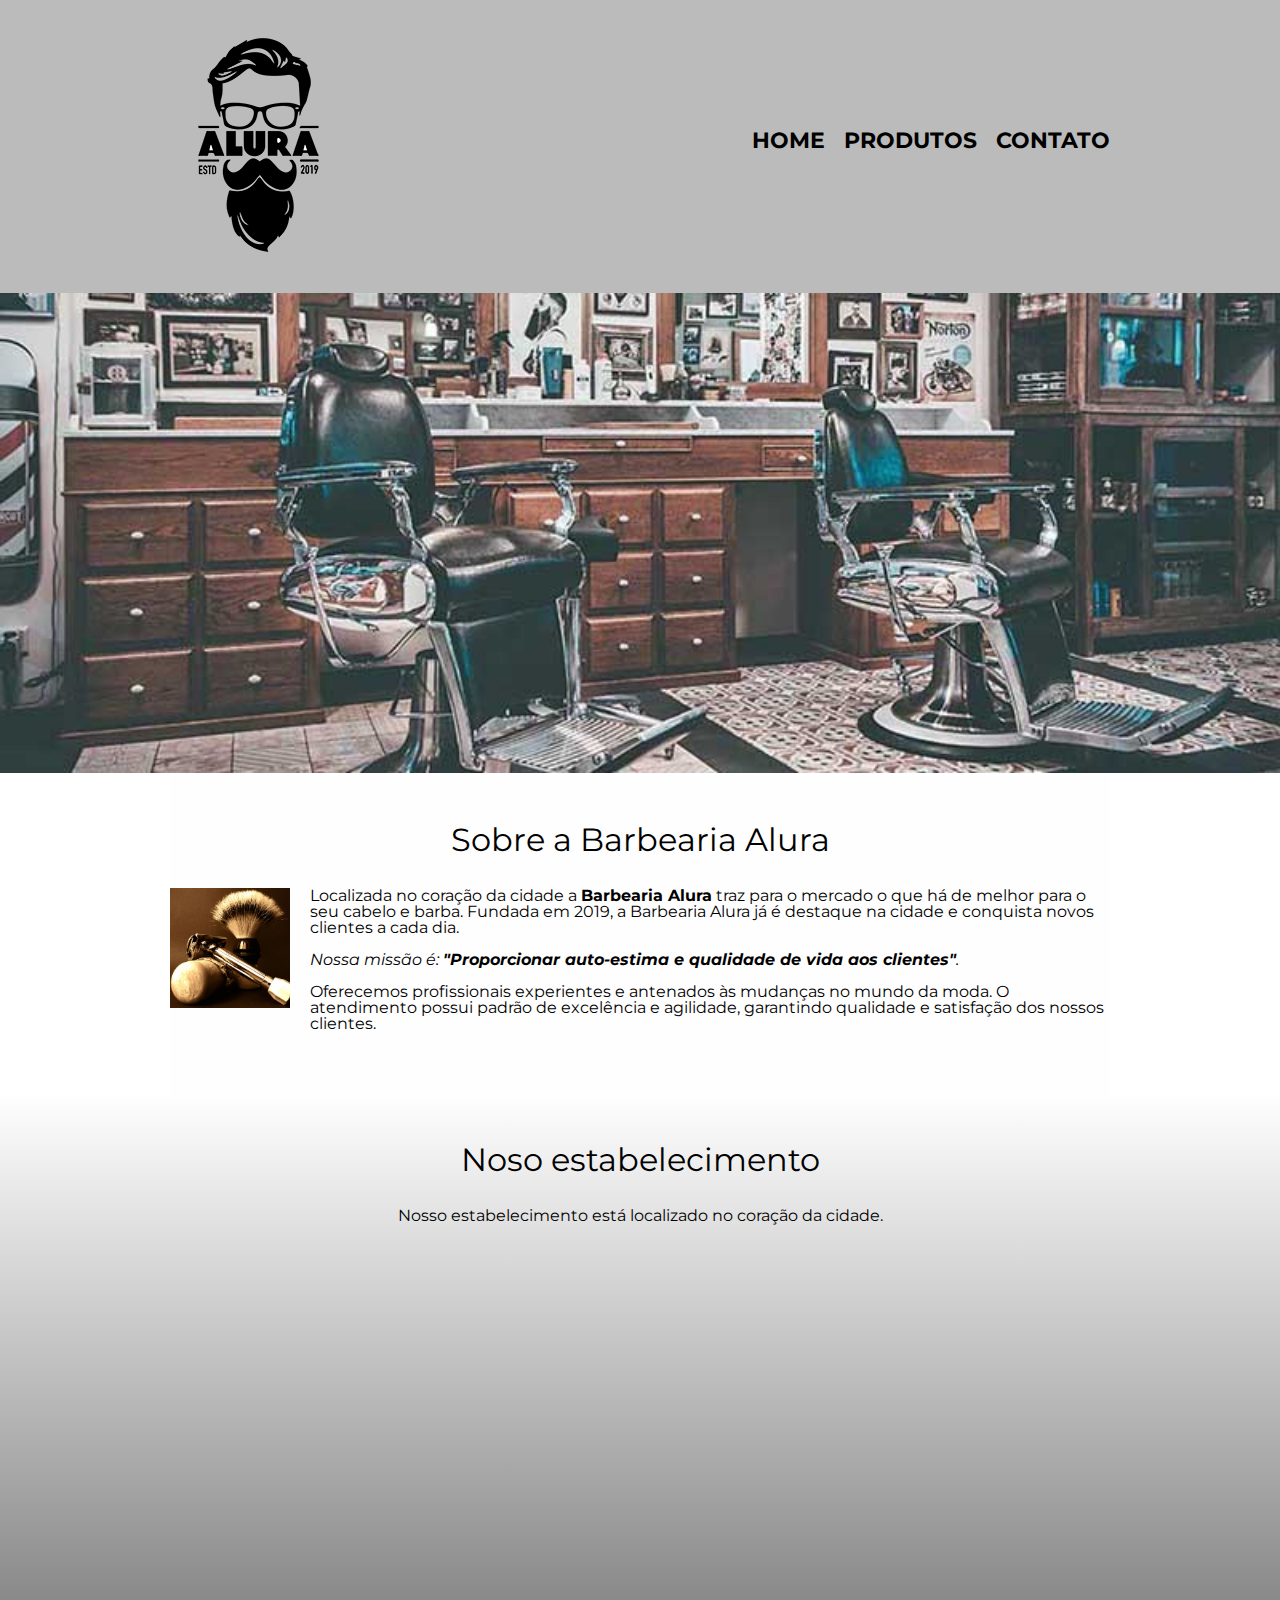
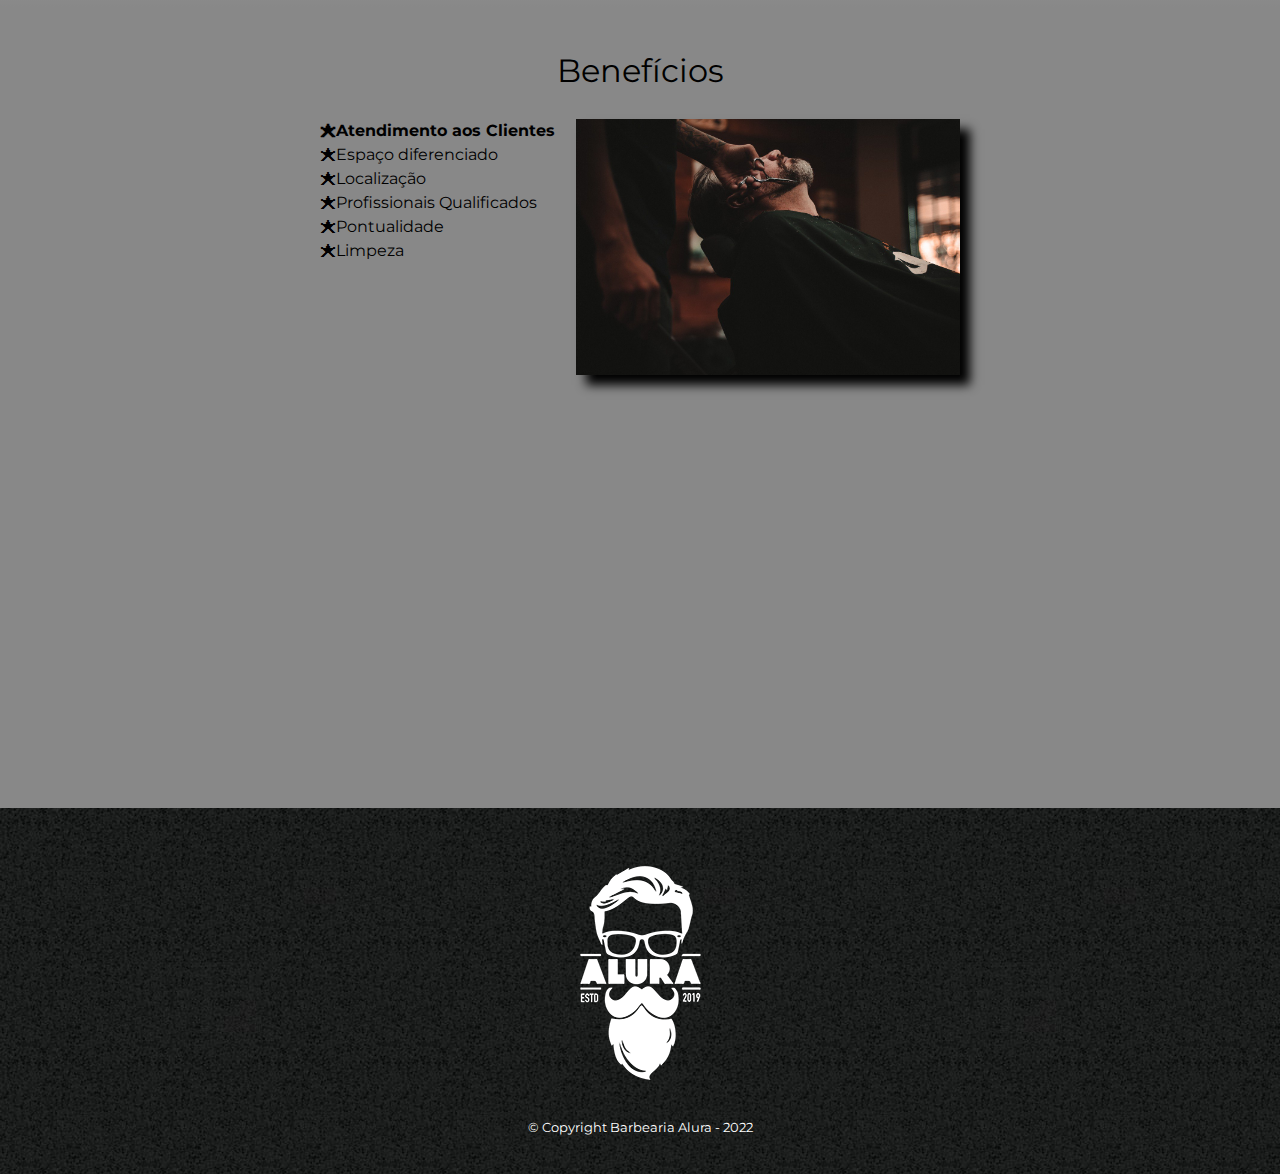
<file: index.html>
<!DOCTYPE html>
<html lang="pt-br">
    <head>
        <meta charset="UTF-8">
        <meta name="viewport" content="width=device-width">
        <title>Barbearia Alura</title>
        <link rel="stylesheet" href="reset.css">
        <link rel="stylesheet" href="style.css">
        <link href="https://fonts.googleapis.com/css?family=Montserrat&display=swap" rel="stylesheet">

    </head>
    <body>
        <header>
            <div class="caixa">
                <h1><img src="logo.png" alt="logo-principal"></h1>
    
                <nav>
                    <ul>
                        <li><a href="index.html">Home</a></li>
                        <li><a href="produtos.html">Produtos</a></li>
                        <li><a href="contato.html">Contato</a></li>
                    </ul>
                </nav>
            </div>
        </header>

        <img class="banner" src="banner.jpg" alt="banner">

        <main>
            <section class="principal">
                <h2 class="titulo-principal">Sobre a Barbearia Alura</h2>

                <img class="utensilios" src="utensilios.jpg" alt="utensilios de um barbeiro">

                <p>Localizada no coração da cidade a <strong>Barbearia Alura</strong> traz para o mercado o que há de melhor para o seu cabelo e barba. Fundada em 2019, a Barbearia Alura já é destaque na cidade e conquista novos clientes a cada dia.</p>

                <p id="missao"><em>Nossa missão é: <strong>"Proporcionar auto-estima e qualidade de vida aos clientes"</strong>.</em></p>

                <p>Oferecemos profissionais experientes e antenados às mudanças no mundo da moda. O atendimento possui padrão de excelência e agilidade, garantindo qualidade e satisfação dos nossos clientes.</p>
            </section>

            <section class="mapa">
                <h3 class="titulo-principal">Noso estabelecimento</h3>
                <p>Nosso estabelecimento está localizado no coração da cidade.</p>

                <div class="mapa-conteudo">
                    <iframe src="https://www.google.com/maps/embed?pb=!1m18!1m12!1m3!1d3656.448598130907!2d-46.634653385542414!3d-23.588239368469353!2m3!1f0!2f0!3f0!3m2!1i1024!2i768!4f13.1!3m3!1m2!1s0x94ce5a2b2ed7f3a1%3A0xab35da2f5ca62674!2sCaelum%20-%20Escola%20de%20Tecnologia!5e0!3m2!1spt-BR!2sbr!4v1580916426151!5m2!1spt-BR!2sbr" width="100%" height="300" frameborder="0" style="border:0;" 
                    allowfullscreen=""></iframe>
                </div>
            </section>

            <section class="beneficios">
                <h3 class="titulo-principal">Benefícios</h3>

                <div class="conteudo-beneficios">
                    <ul class="lista-beneficios">
                        <li class="itens">Atendimento aos Clientes</li>
                        <li class="itens">Espaço diferenciado</li>
                        <li class="itens">Localização</li>
                        <li class="itens">Profissionais Qualificados</li>
                        <li class="itens">Pontualidade</li>
                        <li class="itens">Limpeza</li>
                    </ul><img src="beneficios.jpg" alt="beneficios" class="imagem-beneficios">
                </div>

                <div class="video">
                    <iframe width="100%" height="315" src="https://www.youtube.com/embed/wcVVXUV0YUY" frameborder="0" allow="accelerometer; autoplay; encrypted-media; gyroscope; picture-in-picture" allowfullscreen></iframe>
                </div>
            </section>
        </main>
        <footer>
            <img src="logo-branco.png" alt="logo-rodapé">
            <p class="copyright">&copy; Copyright Barbearia Alura - 2022</p>
        </footer>
    </body>
    
</html>
</file>
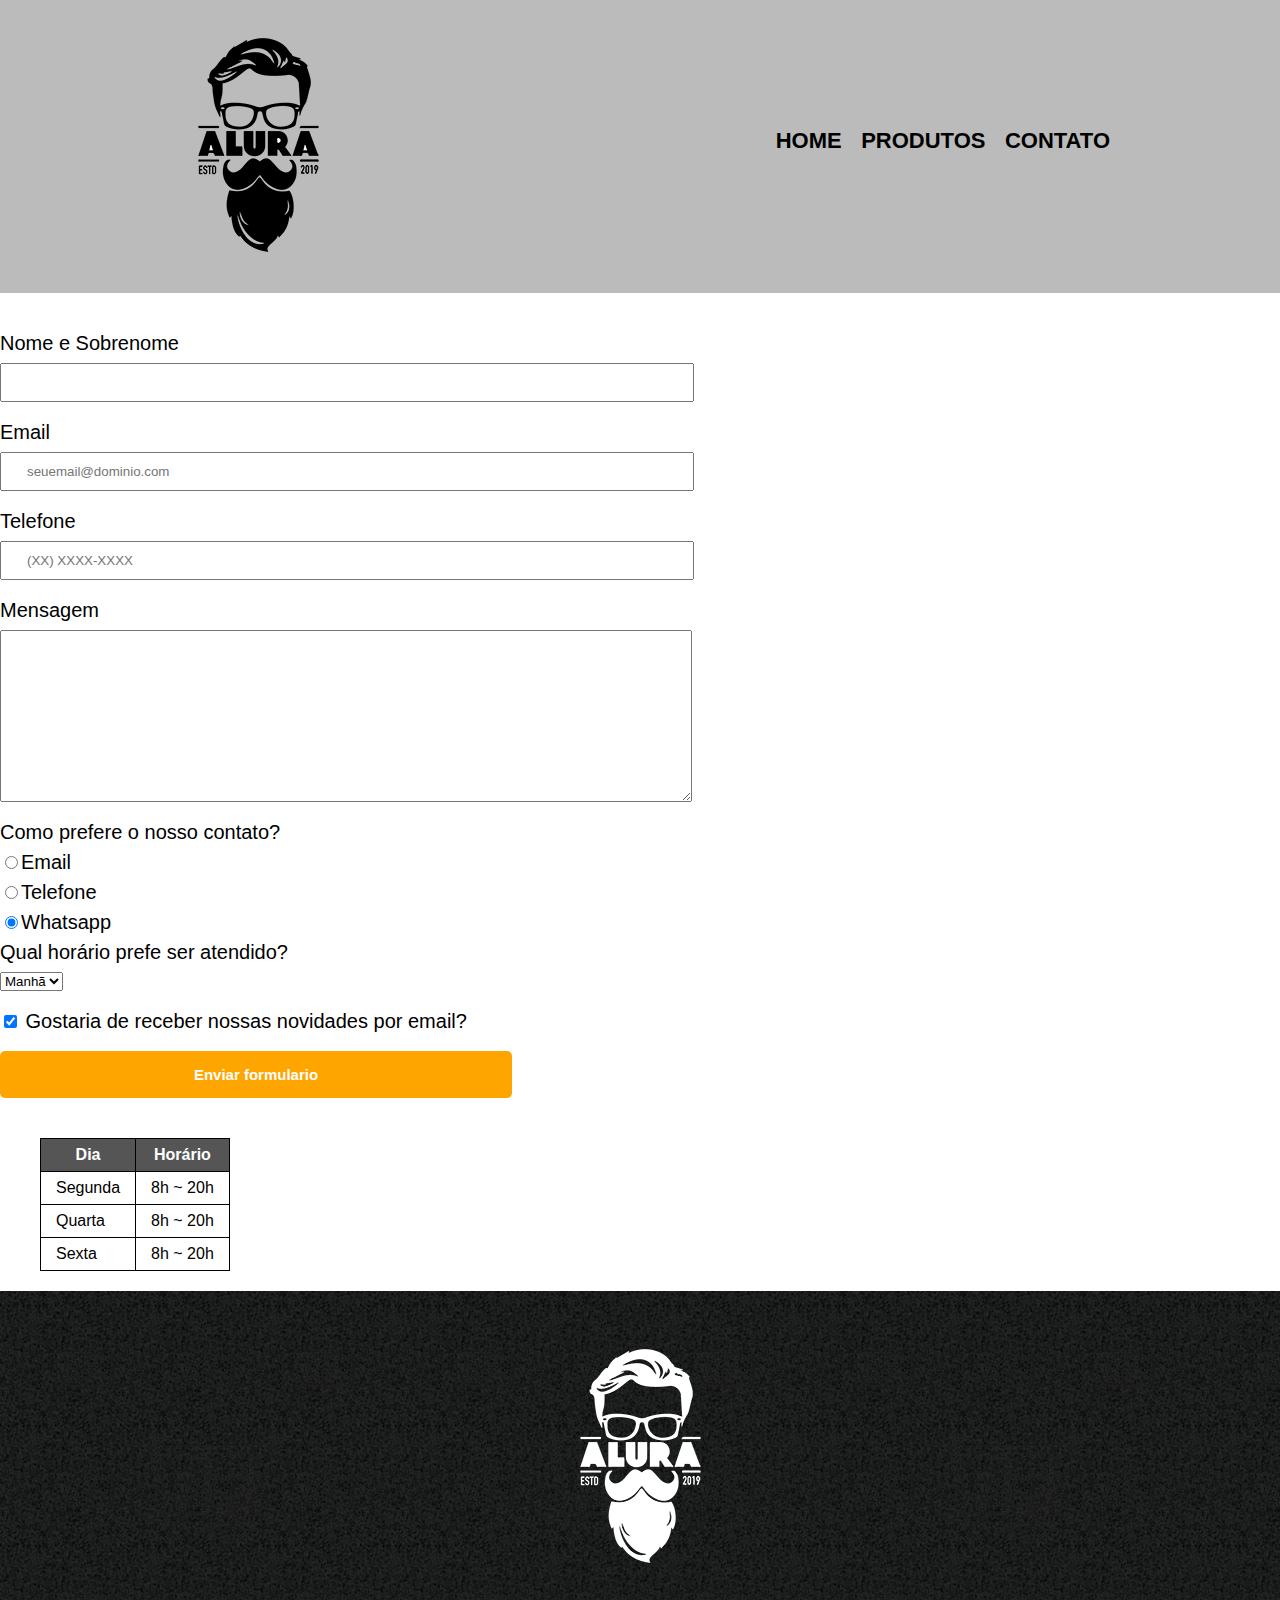
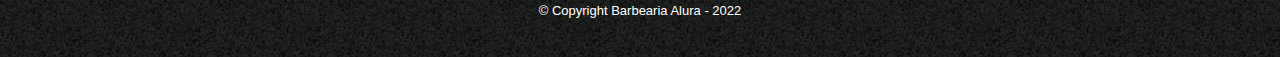
<file: contato.html>
<!DOCTYPE html>
<html lang="pt-br">
    <head>
        <meta charset="UTF-8">
        <meta name="viewport" content="width=device-width">
        <title>Contato - Barbearia Alura</title>

        <link rel="stylesheet" href="reset.css">
        <link rel="stylesheet" href="style.css">
    </head>
    <body>
        <header>
            <div class="caixa">
                <h1><img src="logo.png" alt="logo-principal"></h1>

                <nav>
                    <ul>
                        <li><a href="index.html">Home</a></li>
                        <li><a href="produtos.html">Produtos</a></li>
                        <li><a href="contato.html">Contato</a></li>
                    </ul>
                </nav>
            </div>
        </header>

        <main>
            <form>
                <label for="nomesobrenome">Nome e Sobrenome</label>
                <input type="text" id="nomesobrenome" class="input-padrao" required>

                <label for="email">Email</label>
                <input type="email" id="email" class="input-padrao" required placeholder="seuemail@dominio.com">

                <label for="telefone">Telefone</label>
                <input type="tel" id="telefone" class="input-padrao" required placeholder="(XX) XXXX-XXXX">

                <label for="mensagem">Mensagem</label>
                <textarea id="mensagem" cols="70" rows="10" class="input-padrao" required></textarea>

                <fieldset>
                    <legend>Como prefere o nosso contato?</legend>
                    <label for="radio-email"><input type="radio" name="contato" value="e-mail" id="radio-email">Email</label>

                    <label for="radio-telefone"><input type="radio" name="contato" value="telefone" id="radio-telefone">Telefone</label>
                    
                    <label for="radio-whatsapp"><input type="radio" name="contato" value="whatsapp" checked id="radio-whatsapp">Whatsapp</label>
                </fieldset>

                <fieldset>
                    <legend>Qual horário prefe ser atendido?</legend>
                    <select name="" id="">
                        <option value="">Manhã</option>
                        <option value="">Tarde</option>
                        <option value="">Noite</option>
                    </select>
                </fieldset>

                <label class="checkbox"><input type="checkbox" checked> Gostaria de receber nossas novidades por email?</label>


                <input type="submit" value="Enviar formulario" class="enviar">
            </form>

            <table>
                <thead>
                    <tr>
                        <th>Dia</th>
                        <th>Horário</th>
                    </tr>
                </thead>
                <tbody>
                    <tr>
                        <td>Segunda</td>
                        <td>8h ~ 20h</td>
                    </tr>
                    <tr>
                        <td>Quarta</td>
                        <td>8h ~ 20h</td>
                    </tr>
                    <tr>
                        <td>Sexta</td>
                        <td>8h ~ 20h</td>
                    </tr>
                </tbody>                
            </table>            
        </main>

        <footer>
            <img src="logo-branco.png" alt="logo-rodapé">
            <p class="copyright">&copy; Copyright Barbearia Alura - 2022</p>
        </footer>
    </body>
</html>
</file>
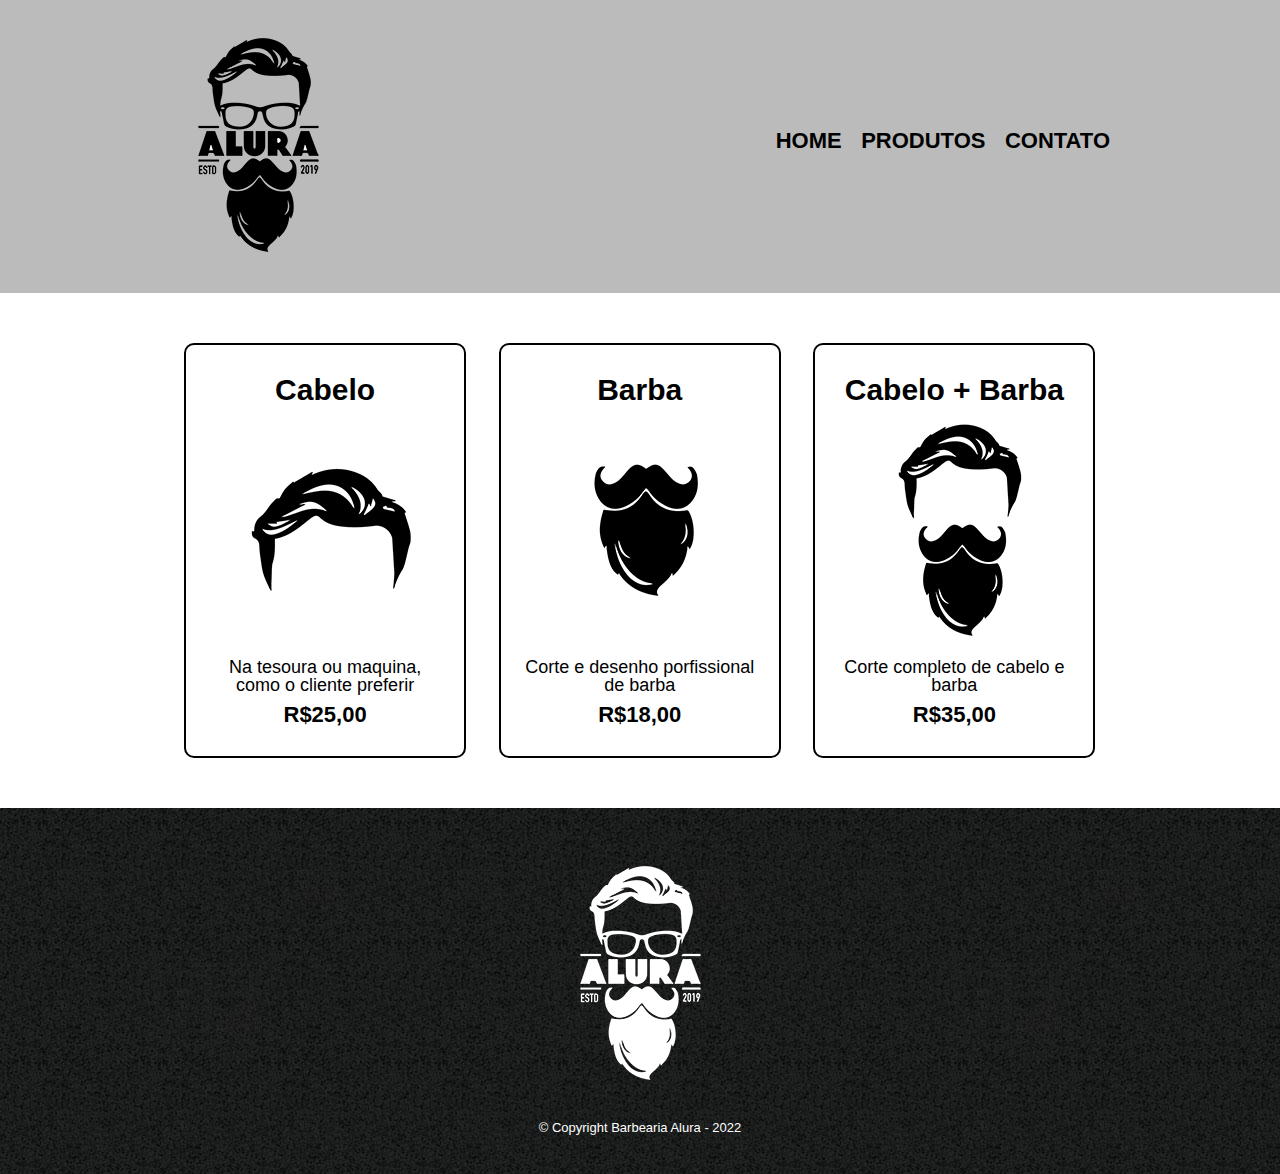
<file: produtos.html>
<!DOCTYPE html>
<html lang="pt-br">
    <head>
        <meta charset="UTF-8">
        <meta name="viewport" content="width=device-width">
        <title>Produtos - Barbearia Alura</title>

        <link rel="stylesheet" href="reset.css">
        <link rel="stylesheet" href="style.css">
    </head>
    <body>
        <header>
            <div class="caixa">
                <h1><img src="logo.png" alt="logo-principal"></h1>

                <nav>
                    <ul>
                        <li><a href="index.html">Home</a></li>
                        <li><a href="produtos.html">Produtos</a></li>
                        <li><a href="contato.html">Contato</a></li>
                    </ul>
                </nav>
            </div>
        </header>
        <main>
            <ul class="produtos">
                <li><h2>Cabelo</h2>
                    <img src="cabelo.jpg" alt="cabelo" class="imagem">
                    <p class="produto-descricao">Na tesoura ou maquina, como o cliente preferir</p>
                    <p class="produto-preco">R$25,00</p>
                </li>
                <li><h2>Barba</h2>
                    <img src="barba.jpg" alt="barba" class="imagem">
                    <p class="produto-descricao">Corte e desenho porfissional de barba</p>
                    <p class="produto-preco">R$18,00</p>
                </li>
                <li><h2>Cabelo + Barba</h2>
                    <img src="cabelo+barba.jpg" alt="cabelo+barba" class="imagem">
                    <p class="produto-descricao">Corte completo de cabelo e barba</p>
                    <p class="produto-preco">R$35,00</p>
                </li>
            </ul>
        </main>

        <footer>
            <img src="logo-branco.png" alt="logo-rodapé">
            <p class="copyright">&copy; Copyright Barbearia Alura - 2022</p>
        </footer>
    </body>
</html>
</file>
<file: style.css>
body{
    font-family: 'Montserrat', sans-serif;
}

header{
    background: #BBBBBB;
    padding: 20px 0;
}

.caixa{
    position: relative;
    width: 940px;
    margin: 0 auto;
}

nav{
    position: absolute;
    top: 110px;
    right: 0;
}

nav li{
    display: inline;
    margin: 0 0 0 15px;
}

nav a{
    text-transform: uppercase;
    color: #000000;
    font-weight: bold;
    font-size: 22px;
    text-decoration: none;
}

nav a:hover{
    color:#C78C19;
    text-decoration: underline;
}

.produtos{
    width: 940px;
    margin: 0 auto;
    padding: 50px 0;
}
.produtos li{
    display: inline-block;    
    text-align: center;
    width: 30%;
    vertical-align: top;
    margin: 0 1.5%;
    padding: 30px 20px;
    box-sizing: border-box;
    border: 2px solid #000000;
    border-radius: 10px;

}

.produtos li:hover{
    border-color: #C78C19;
}

.produtos li:active {
    border-color: #088C19;    
}


.produtos h2{
    font-size: 30px;
    font-weight: bold;
}

.produtos li:hover h2 {
    font-size: 34px;
}

.produto-descricao{
    font-size: 18px;
}

.produto-preco{
    font-size: 22px;
    font-weight: bold;
    margin-top: 10px;   
}

footer{
    text-align: center;
    background: url("bg.jpg");
    padding: 40px 0;
}

.copyright{
    color: #FFFFFF;
    font-size: 13px;
    margin: 20px 0 0;
}

form{
    margin: 40px 0;
}

form label, form legend{
    display: block;
    font-size: 20px;
    margin: 0 0 10px;
}

.input-padrao{
    display: block;
    margin: 0 0 20px;
    padding: 10px 25px;
    width: 50%;
}

.checkbox{
    margin: 20px 0;
}

.enviar{
    width: 40%;
    padding: 15px 0;
    background: orange;
    color: white;
    font-weight: bold;
    font-size: 15px;
    border: none;
    border-radius: 5px;
    transition: 1s all;
    cursor: pointer;
}

.enviar:hover{
    background: darkorange;
    transform: scale(1.2);
}

table{
    margin: 20px 40px;
}

thead{
    background: #555555;
    color: white;
    font-weight: bold;   
}

td, th{
    border: 1px solid #000000;
    padding: 8px 15px;
}

/*css do home*/
.banner{
    width: 100%;    
}

.titulo-principal{
    text-align: center;
    font-size: 2em;
    margin: 0 0 1em;
    clear: left;
}

.principal{
    padding: 3em 0 ;
    background: #FEFEFE;
    width: 940px;
    margin: 0 auto;
}

.principal p{
    margin: 0 0 1em;
}

.principal strong{
    font-weight: bold;
}

.principal em{
    font-style: italic;
}

.utensilios{
    width: 120px;
    float: left;
    margin: 0 20px 20px 0;
}

.itens{
    line-height: 1.5;
}

.itens:before{
   content: "🟊"; 
}

.itens:first-child{
    font-weight: bold;
}

.imagem-beneficios{
    width: 60%;
    opacity: 1;
    transition: 400ms;
    box-shadow: 10px 10px 10px #000000;
}

.imagem-beneficios:hover{
    opacity: 0.3;
}

.mapa{
    padding: 3em 0;
    background: linear-gradient(#FEFEFE, #888888);
}

.mapa-conteudo{
    width: 940px;
    margin: 0 auto;
}

.beneficios{
    padding: 3em 0;
    background: #888888;
}

.conteudo-beneficios{
    width: 640px;
    margin: 0 auto;
}

.lista-beneficios{
    width: 40%;
    display: inline-block;
    vertical-align: top;
}

.mapa p {
    margin: 0 0 2em;
    text-align: center;
}

.video{
    width: 560px;
    margin: 2em auto;
}

/*responsivo*/
@media screen and (max-width: 480px){ 
    .caixa, .principal, .conteudo-beneficios, .mapa-conteudo, .video, .produtos{
        width: auto;
    }

    h1{
        text-align: center;
    }

    nav{
        position: static;
    }

    .lista-beneficios, .imagem{
        width: 100%;
    }

    .produtos li{   
        width: 50%;
        margin: 2% auto;
        display: grid;
        align-items: center;
                    
    }

}
</file>
